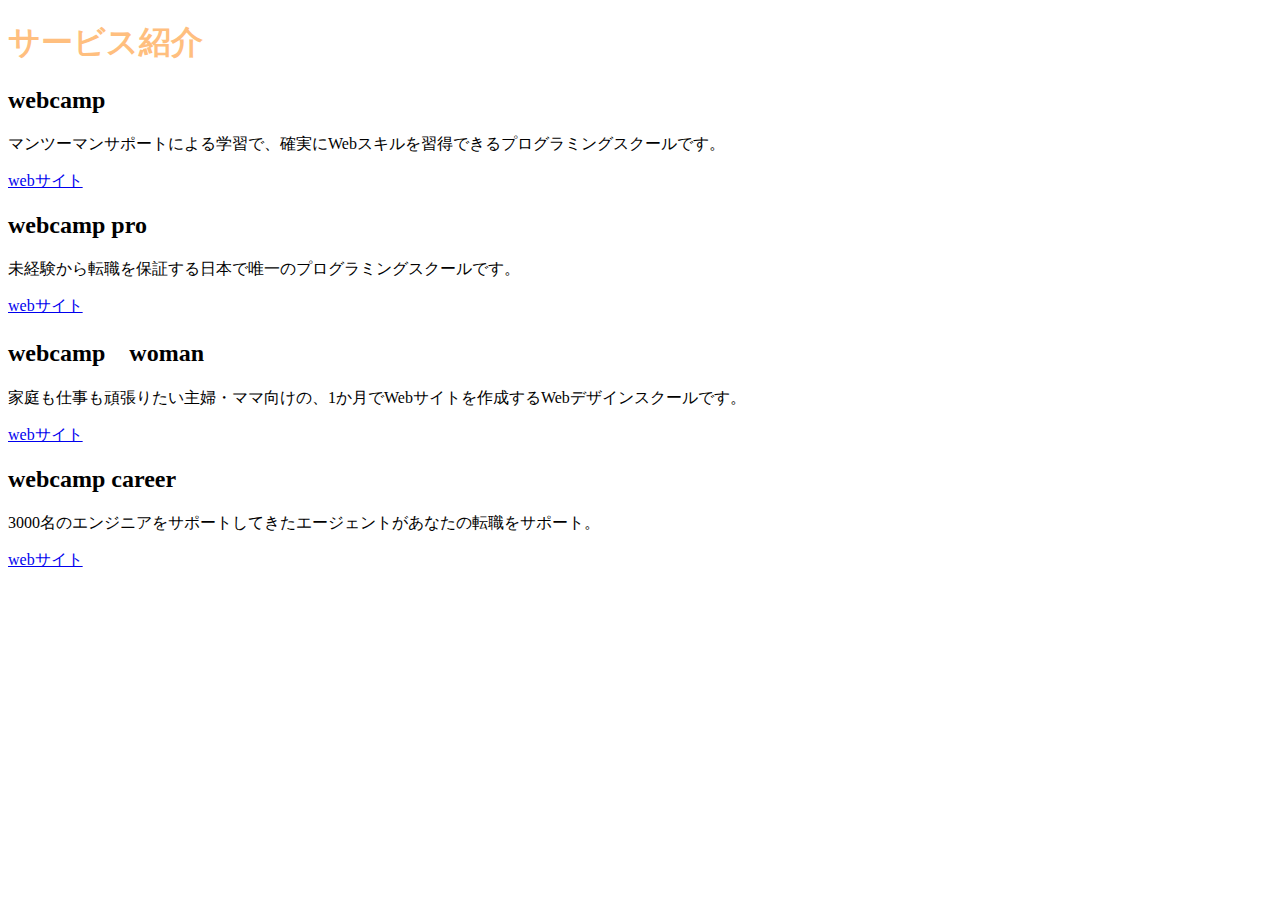
<file: chapter2_exercize.html>
<!DOCTYPE HTML>
<html lang="ja">
  <head>
    <meta charset="UTF-8" />
    <title>1-2演習問題</title>
    <link rel="stylesheet" href="style.css" />
  </head>
  <body>
    <h1>サービス紹介</h1>
    
    <div class="contents">
      <h2>webcamp</h2>
      <p>マンツーマンサポートによる学習で、確実にWebスキルを習得できるプログラミングスクールです。</p>
      <a href="https://web-camp.io/">webサイト</a>
    </div>
    
    <div class="contents">
      <h2>webcamp pro</h2>
      <p>未経験から転職を保証する日本で唯一のプログラミングスクールです。</p>
      <a href="https://web-camp.io/commit/">webサイト</a>
    </div>
    
    <div class="contents">
      <h2>webcamp　woman</h2>
      <p>家庭も仕事も頑張りたい主婦・ママ向けの、1か月でWebサイトを作成するWebデザインスクールです。</p>
      <a href="https://web-camp.io/courses/webDesign/">webサイト</a>
    </div>
    
    <div class="contents">
      <h2>webcamp career</h2>
      <p>3000名のエンジニアをサポートしてきたエージェントがあなたの転職をサポート。</p>
      <a href="https://web-camp.io/career-support/">webサイト</a>
    </div>
    
  </body>
</html>
</file>
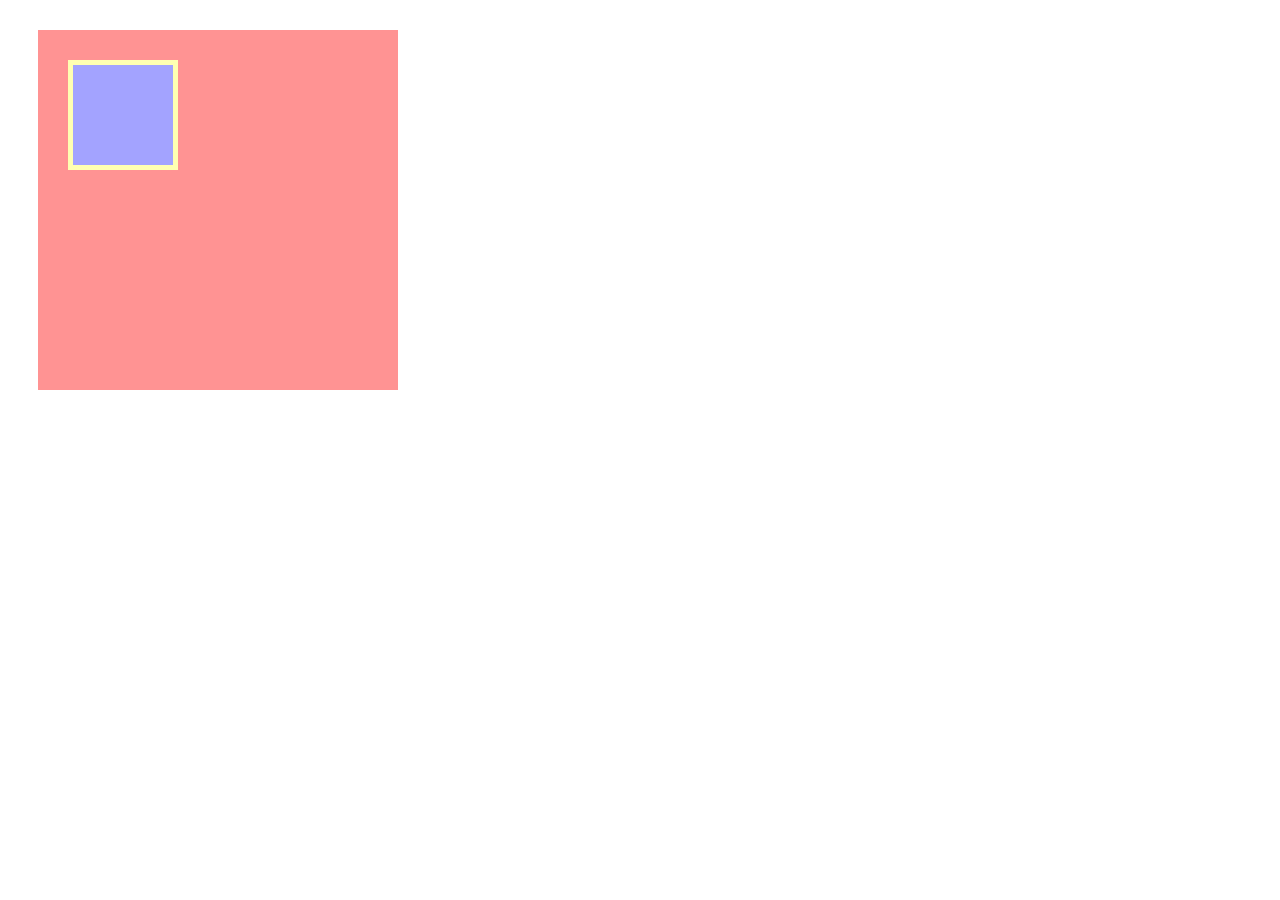
<file: box/box.html>
<!DOCTYPE html>
<html lang="ja">
  <head>
    <meta charset="UTF-8" />
    <!-- CSSファイルの読み込み -->
    <link rel="stylesheet" href="box.css" />
    <title>BOX</title>
  </head>

  <body>
    <!-- box1用のdiv -->
    <div class="box1">
      <div class="box2"></div>
    </div>
  </body>
</html>
</file>
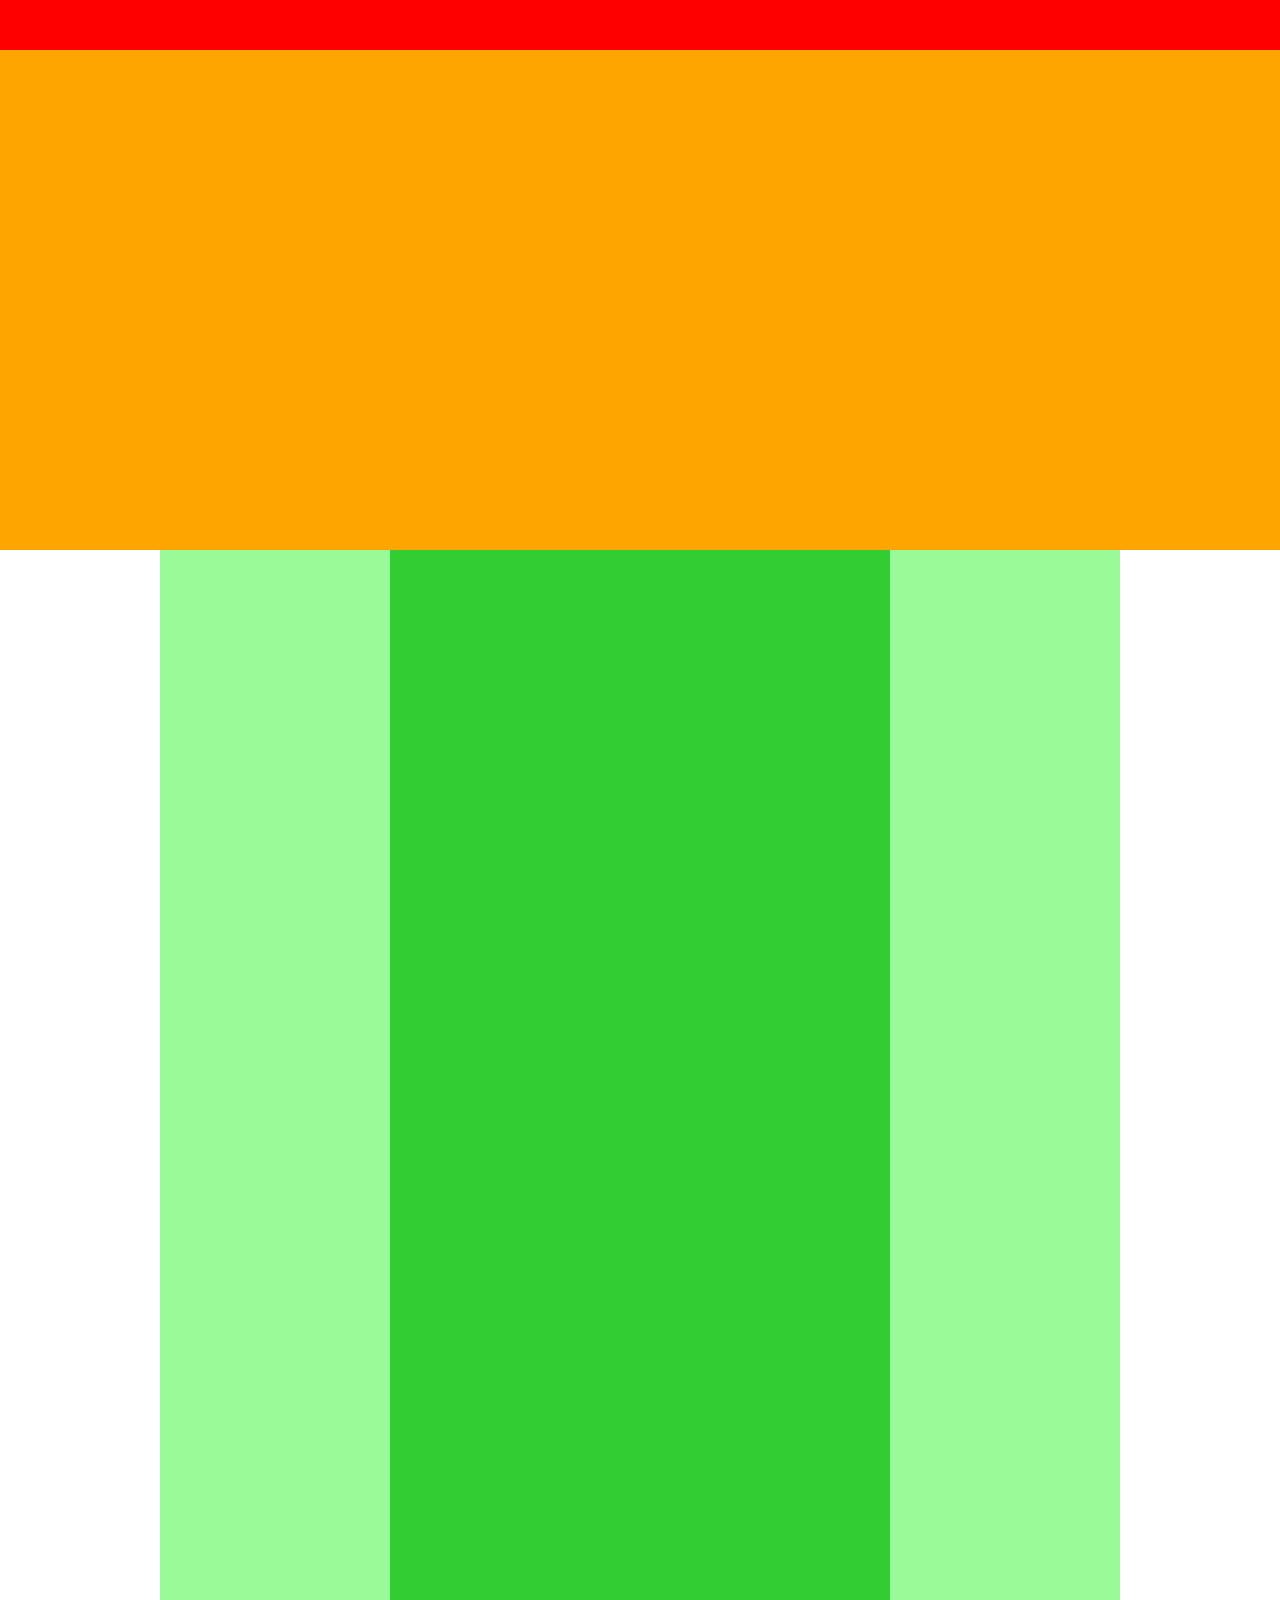
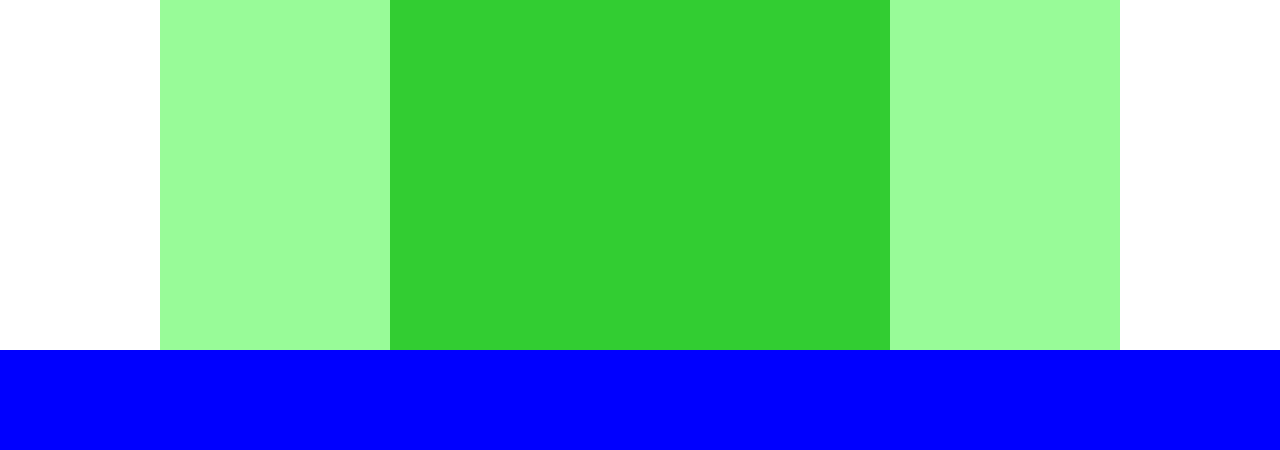
<file: exercize/chapter4_exercize.html>
<!DOCTYPE html>
<html lang="ja">
  <head>
    <meta charset="UTF-8" />
    <link rel="stylesheet" href="chapter4_exercize.css" />
    <title>chapter4</title>
  </head>

  <body>
    
    <div class="header"></div>
    
    <div class="main-visual"></div>
    
    <div class="main">
      <div class="sidebar"></div>
      <div class="mainbar"></div>
      <div class="sidebar"></div>
    </div>
    
    <div class="footer"></div>
    
  </body>
</html>
</file>
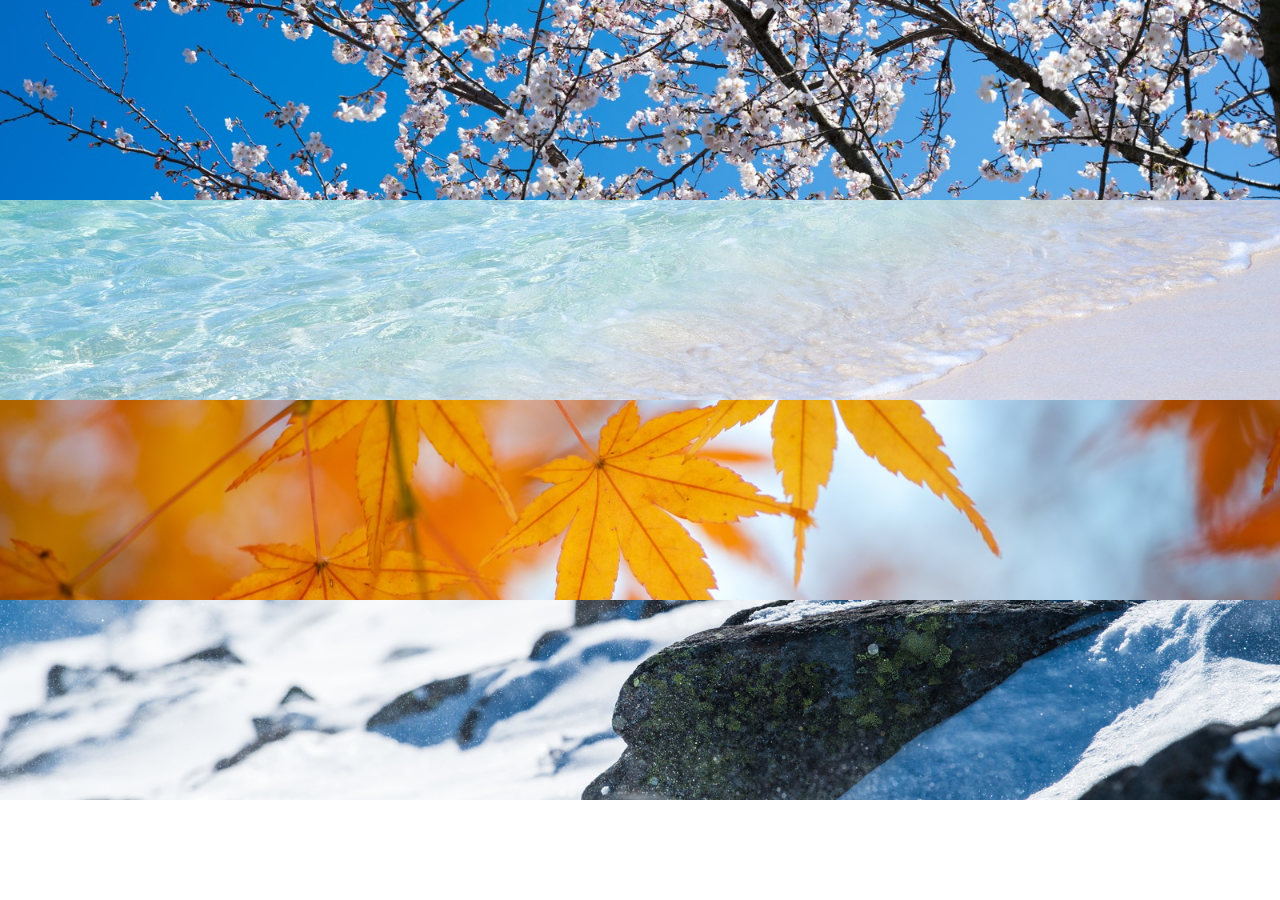
<file: exercize/chapter6_exercize.html>
<!DOCTYPE html>
<html lang="ja">
  <head>
    <meta charset="UTF-8" />
    <link rel="stylesheet" href="chapter6_exercize.css" />
    <title>chapter6_exercize</title>
  </head>
  <body>
    <div class="main">
      <div class="img1"></div>
      <div class="img2"></div>
      <div class="img3"></div>
      <div class="img4"></div>
    </div>
  </body>
</html>
</file>
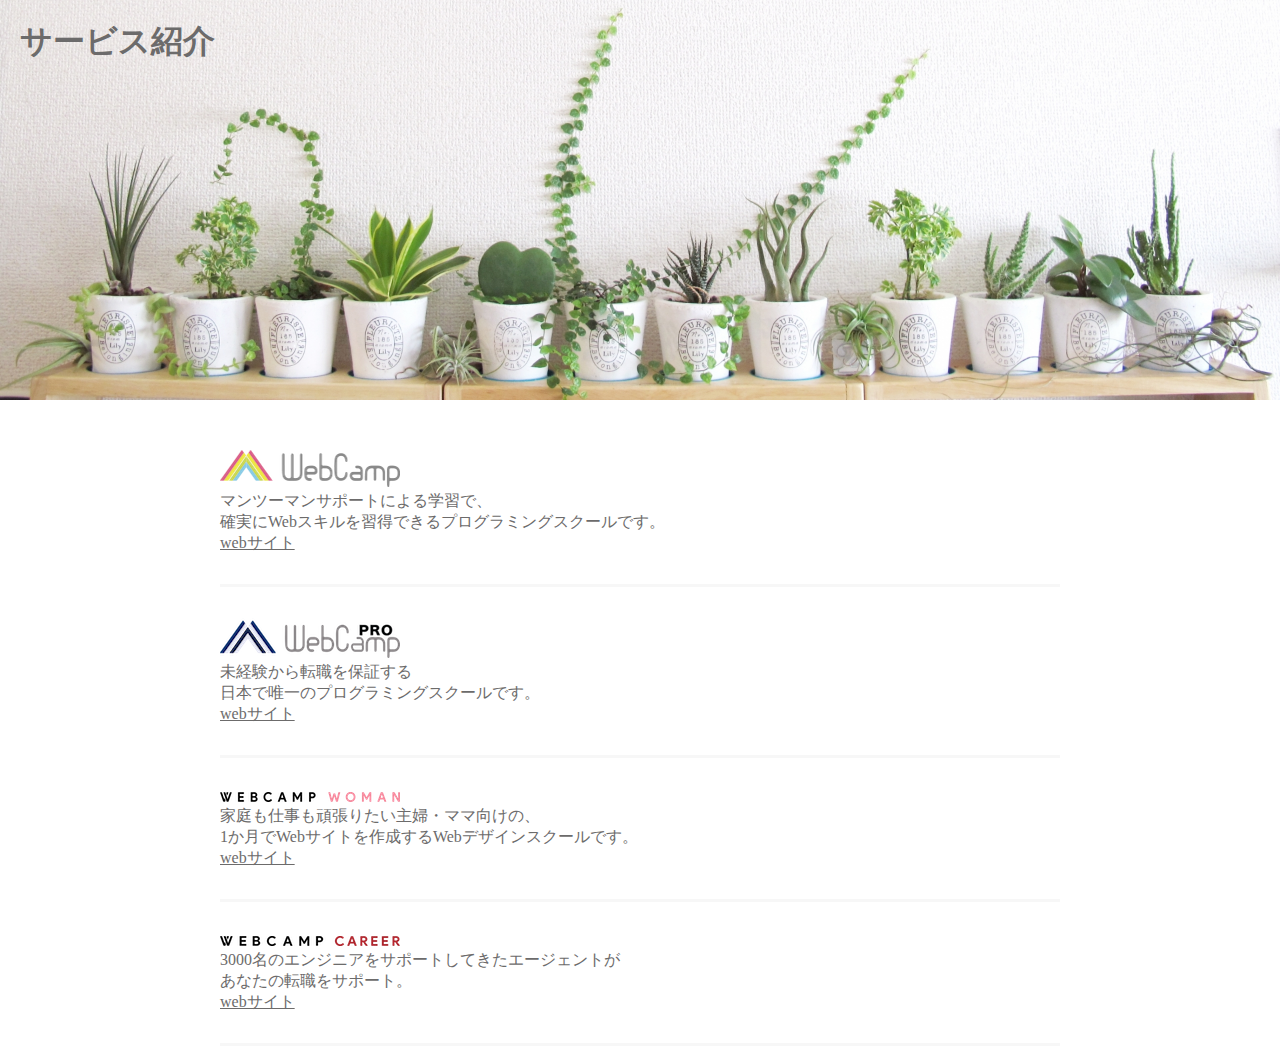
<file: exercize/chapter7_exercize.html>
<!DOCTYPE html>
<html lang="ja">
  <head>
    <meta charset="UTF-8" />
    <link rel="stylesheet" href="chapter7_exercize.css" />
    <title>chapter7_exercize</title>
  </head>

  <body>
    <div class="main-visual">
      <h1 class="main-visual-text">サービス紹介</h1>
    </div>
    
    <main>
      <div class="service-box">
        <div class="service-item">
          <img class="service-image" src="img/wc-logo.png">
          <section class="service-text">
            <p class="service-text-heading">
              マンツーマンサポートによる学習で、<br>
              確実にWebスキルを習得できるプログラミングスクールです。
            </p>
            <a class="service-link" href="https://web-camp.io/">webサイト</a>
          </section>
        </div>
        
        <div class="service-item">
          <img class="service-image" src="img/wcp-logo.png">
          <section class="service-text">
            <p class="service-text-heading">
              未経験から転職を保証する<br>
              日本で唯一のプログラミングスクールです。
            </p>
            <a class="service-link" href="https://web-camp.io/commit/">webサイト</a>
          </section>
        </div>
        
        <div class="service-item">
          <img class="service-image" src="img/wcw-logo.png">
          <section class="service-text">
            <p class="service-text-heading">
              家庭も仕事も頑張りたい主婦・ママ向けの、<br>
              1か月でWebサイトを作成するWebデザインスクールです。
            </p>
            <a class="service-link" href="https://web-camp.io/courses/webDesign/">webサイト</a>
          </section>
        </div>
        
        <div class="service-item">
          <img class="service-image" src="img/wcc-logo.png">
          <section class="service-text">
            <p class="service-text-heading">
              3000名のエンジニアをサポートしてきたエージェントが<br>
              あなたの転職をサポート。
            </p>
            <a class="service-link" href="https://web-camp.io/career-support/">webサイト</a>
          </section>
        </div>
        
      </div>
    </main>
  </body>
</html>
</file>
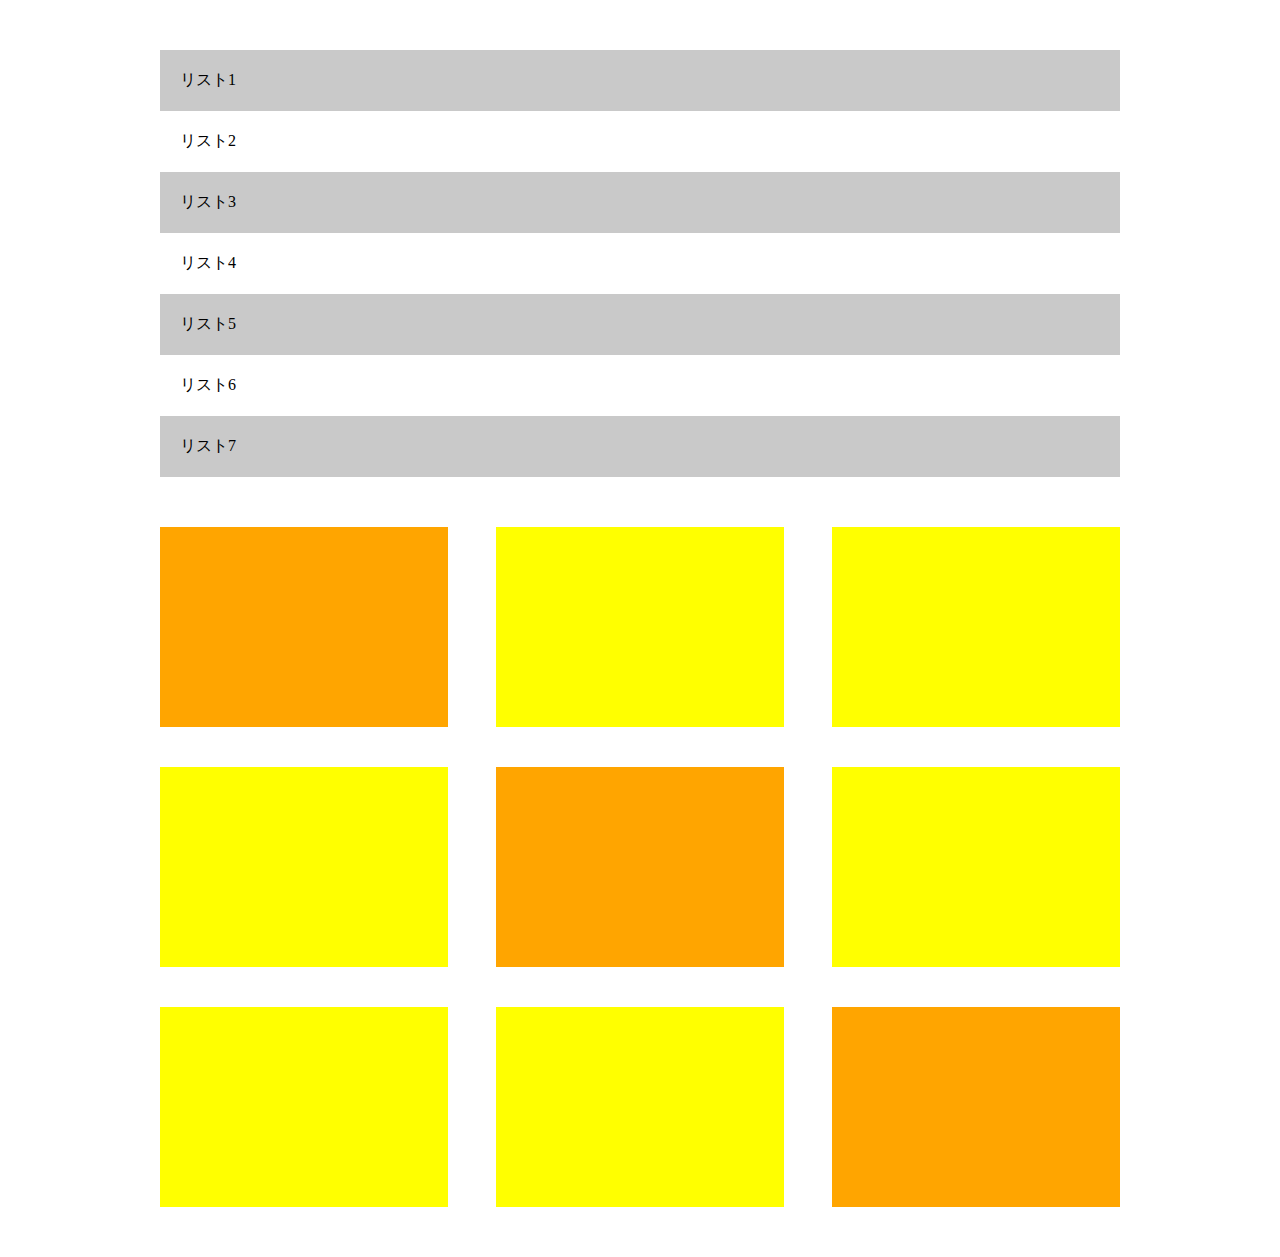
<file: exercize/chapter8_exercize.html>
<!DOCTYPE HTML>
<html>
  <head>
    <meta charset="UTF-8" />
    <link rel="stylesheet" href="chapter8_exercize.css" />
    <title>chapter8_exercize</title>
  </head>
  <body>
    <main>
      <ul class="lists">
        <li class="list">リスト1</li>
        <li class="list">リスト2</li>
        <li class="list">リスト3</li>
        <li class="list">リスト4</li>
        <li class="list">リスト5</li>
        <li class="list">リスト6</li>
        <li class="list">リスト7</li>
      </ul>
      
      <div class="color-boxes">
        <div class="box"></div>
        <div class="box"></div>
        <div class="box"></div>
        <div class="box"></div>
        <div class="box"></div>
        <div class="box"></div>
        <div class="box"></div>
        <div class="box"></div>
        <div class="box"></div>
      </div>
    </main>
  </body>
</html>
</file>
<file: style.css>
h1 {
  color:#ffbf7f;
}
</file>
<file: box/box.css>
.box1 {
  width: 300px;
  height: 300px;
  background-color: #ff9393;
  margin: 30px;
  padding: 30px;
}

.box2 {
  width: 100px;
  height: 100px;
  background-color: #a3a3ff;
  border: 5px solid #ffffb2;
}
</file>
<file: exercize/chapter4_exercize.css>
* {
  margin: 0;
  padding: 0;
  box-sizing: border-box;
}

.header {
  width: 100%; /* 横幅いっぱい */
  height: 50px; /* 高さ50px */
  background-color: red; /* 背景色red */
}

.main-visual {
  width: 100%; /* 横幅いっぱい */
  height: 500px; /* 高さ500px */
  background-color: orange; /* 背景色orange */
}

.main-visual-content {
  width: 350px; /* 横幅350px */
  height: 300px; /* 親の高さに揃える */
  background-color: gold; /* 背景色gold */
}

.main {
  width: 960px; /* 横幅960px */
  /*
  height: 1400px;
  background-color: green;
  */
  display: flex; /* Flexboxの利用 */
  justify-content: center; /* 子要素の横並び・中央寄せ */
  margin: 0 auto; /* 中央寄せ（左右に余白がないとできない） */
}

.mainbar {
  width: 500px; /* 横幅500px */
  height: 1400px; /* 高さ1400px */
  background-color: limegreen; /* 背景色limegreen */
}

.sidebar {
  width: 230px; /* 横幅230px */
  height: 1400px; /* 高さ1400px */
  background-color: palegreen; /* 背景色palegreen */
}

.footer {
  width: 100%; /* 横幅いっぱい */
  height: 100px; /* 高さ100px */
  background-color: blue; /* 背景色blue */
}
</file>
<file: exercize/chapter6_exercize.css>
* {
  margin: 0;
  padding: 0;
  box-sizing: border-box;
}

.main {
 width: 100%;
 height: 800px;
}

.img1 {
  width: 100%;
  height: 200px;
  background: url("image/box1.jpg");
  background-size: cover;
  background-position: center;
}

.img2 {
  width: 100%;
  height: 200px;
  background: url("image/box2.jpg");
  background-size: cover;
  background-position: center;
}

.img3 {
  width: 100%;
  height: 200px;
  background: url("image/box3.jpg");
  background-size: cover;
  background-position: center;
}

.img4 {
  width: 100%;
  height: 200px;
  background: url("image/box4.jpg");
  background-size: cover;
  background-position: center;
}
</file>
<file: exercize/chapter7_exercize.css>
* {
  margin: 0;
  padding: 0;
  box-sizing: border-box;
  color: #6c6b6b;
}

.main-visual {
  background: url("img/mv.jpg");
  background-size: cover;
  background-position: bottom;
  height: 400px;
  width: 100%;
  padding-top: 20px;
}

.main-visual-text {
  margin-left: 20px;
}

main{
  width: 840px;
  display: flex;
  justify-content: center;
  margin: 0 auto;
}

.service-box {
  width: 840px;
  margin-top: 20px;
}

.service-item {
  padding: 30px 0px;
  border-bottom: 3px solid #f7f7f7;
}
</file>
<file: exercize/chapter8_exercize.css>
* {
  margin: 0;
  padding: 0;
  box-sizing: border-box;
}

main {
  width: 960px;
  margin: 50px auto;
}

.lists {
  margin-bottom: 50px;
}

.list {
  padding: 20px 0px 20px 20px;
  list-style: none;
}

.list:nth-child(odd) {
  background-color: #c9c9c9;
}

.color-boxes {
  display: flex;
  flex-wrap: wrap;
}

.box {
  background-color: yellow;
  width: 30%;
  height: 200px;
  margin-right: 5%;
  margin-bottom: 40px;
}

.box:nth-child(1),
.box:nth-child(5),
.box:nth-child(9) {
  background-color: orange;
}

.box:nth-child(3n) {
  margin-right: 0;
}

.box:nth-child(7),
.box:nth-child(8),
.box:nth-child(9) {
  margin-bottom: 0;
}
</file>
